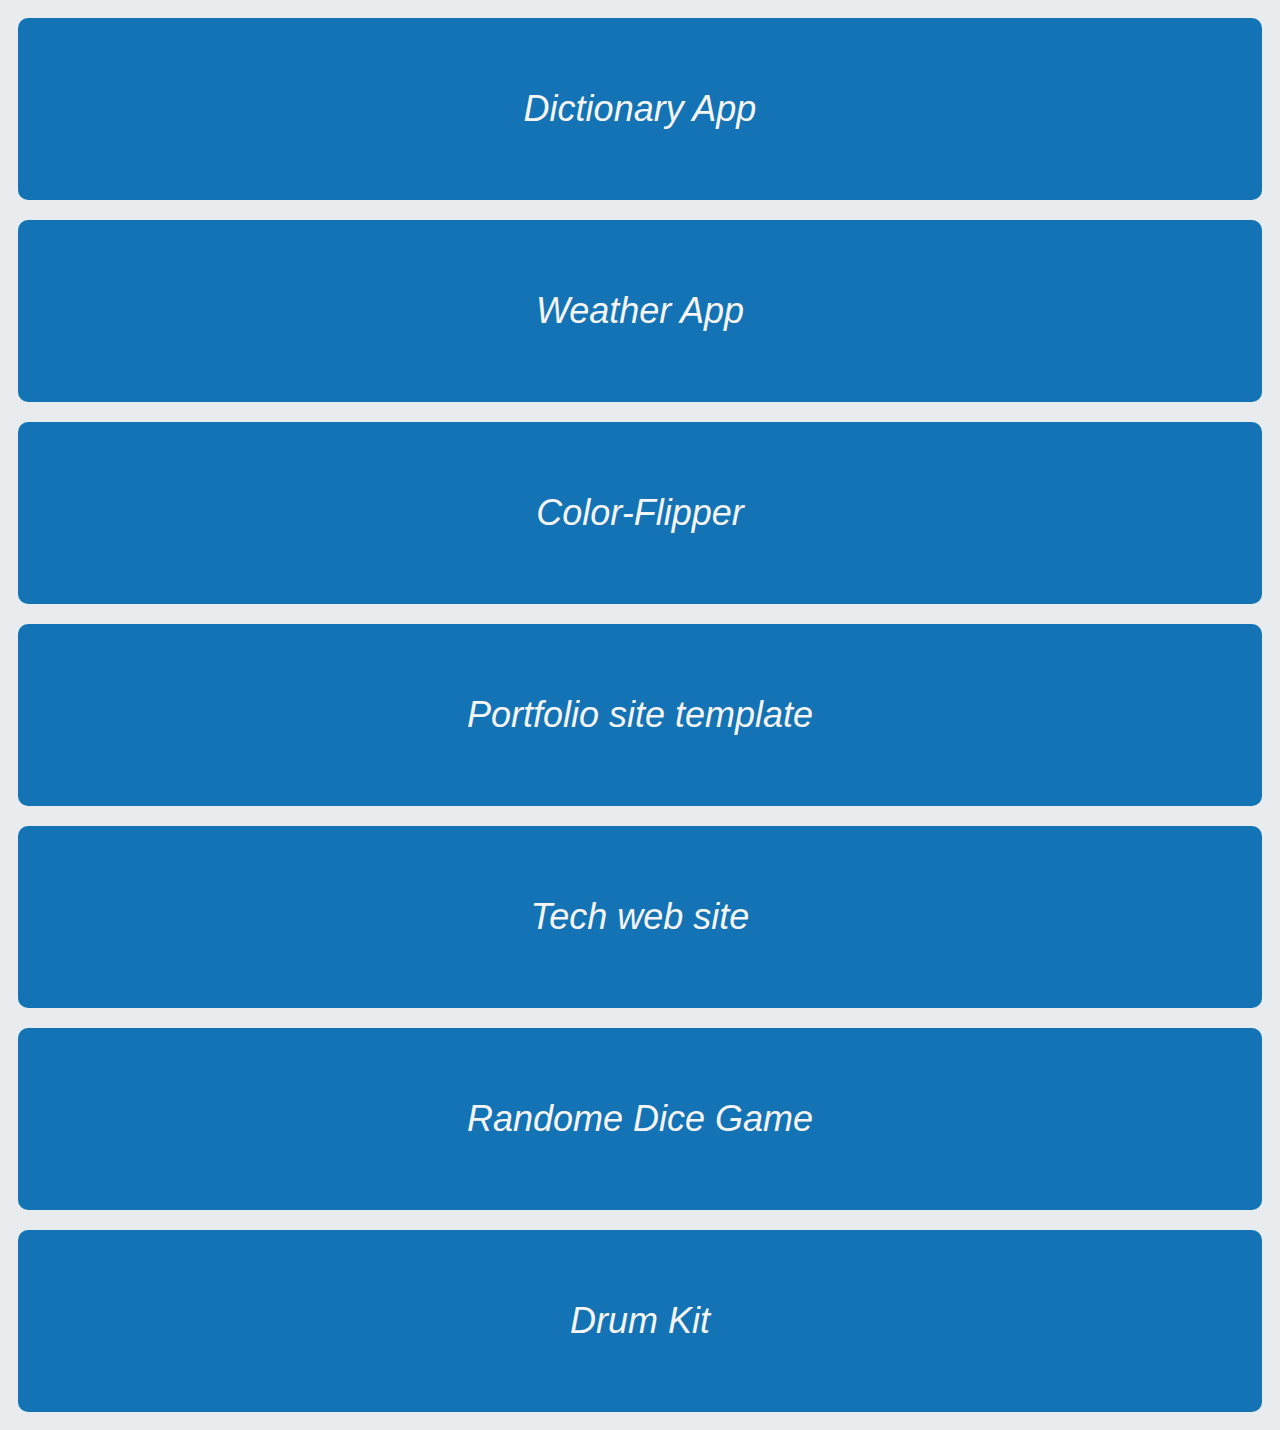
<file: index.html>
<!DOCTYPE html>
<html lang="en">

<head>
    <meta charset="UTF-8">
    <meta http-equiv="X-UA-Compatible" content="IE=edge">
    <meta name="viewport" content="width=device-width, initial-scale=1.0">
    <link rel="stylesheet" href="style.css">
    <link rel="stylesheet" media="Screen and (max-width: 1300px)" href="phone.css">
    <title>DOM Projects</title>
</head>

<body>
    <div class="container">
        <div class="box">
            <a href="Dictionary app/DA.html">Dictionary App</a>
        </div>
        <div class="box">
            <a href="Weather app/WA.html">Weather App</a>
        </div>
        <div class="box">
            <a href="CF/CF.html">Color-Flipper</a>
        </div>
        <div class="box">
            <a href="simple portfolio template/index.html">Portfolio site template</a>
        </div>
        <div class="box">
            <a href="codecadmy/index.html">Tech web site</a>
        </div>
        <div class="box">
            <a href="Random Dice/index.html">Randome Dice Game</a>
        </div>
        <div class="box">
            <a href="Drum Kit/index.html">Drum Kit</a>
        </div>
    </div>

</body>

</html>
</file>
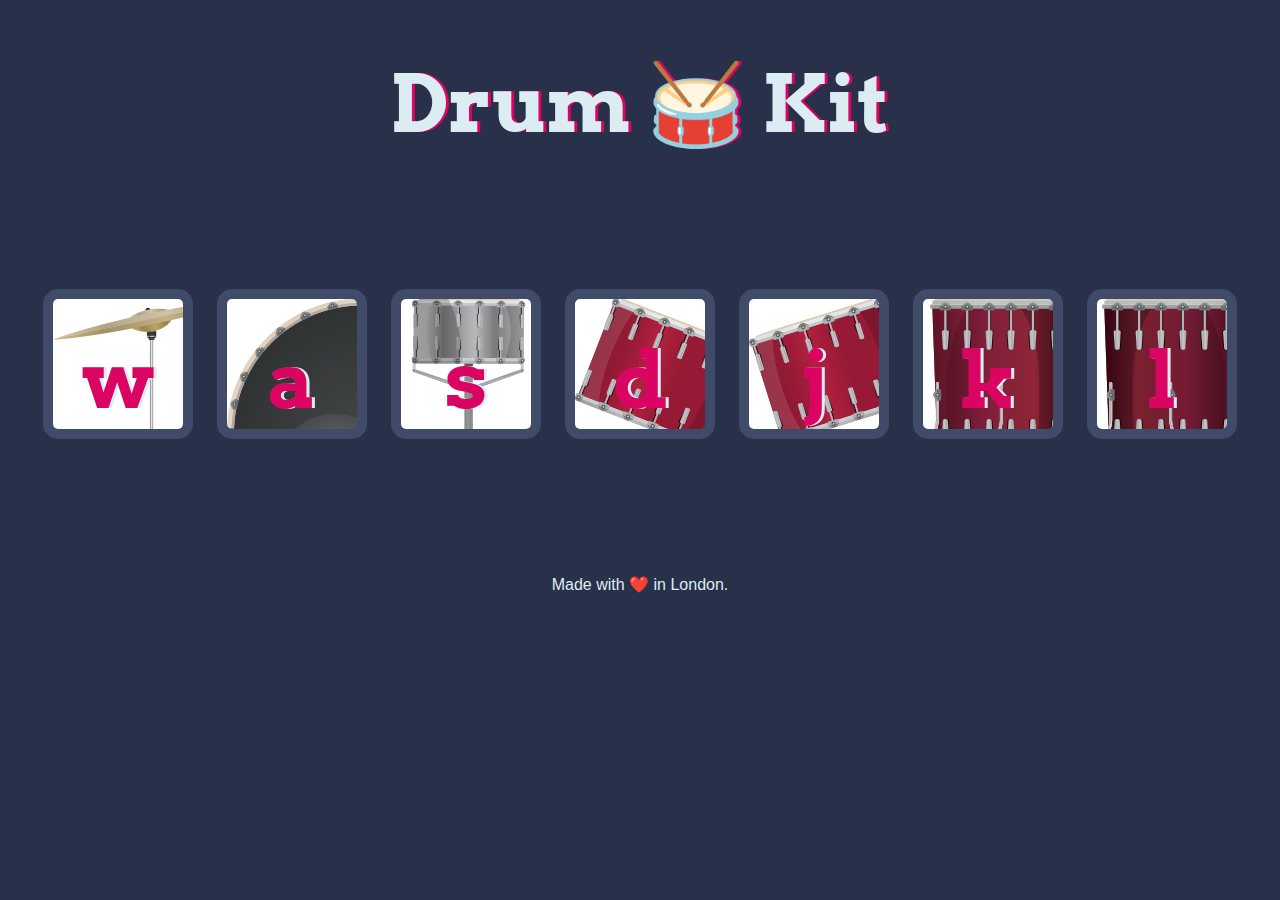
<file: Drum Kit/index.html>
<!DOCTYPE html>
<html lang="en" dir="ltr">

<head>
  <meta charset="utf-8">
  <title>Drum Kit</title>
  <link rel="stylesheet" href="styles.css">
  <link href="https://fonts.googleapis.com/css?family=Arvo" rel="stylesheet">
</head>

<body>

  <h1 id="title">Drum 🥁 Kit</h1>
  <div class="set">
    <button class="w drum">w</button>
    <button class="a drum">a</button>
    <button class="s drum">s</button>
    <button class="d drum">d</button>
    <button class="j drum">j</button>
    <button class="k drum">k</button>
    <button class="l drum">l</button>
  </div>


  <footer>
    Made with ❤️ in London.
  </footer>
  <script src="index.js"></script>
</body>

</html>
</file>
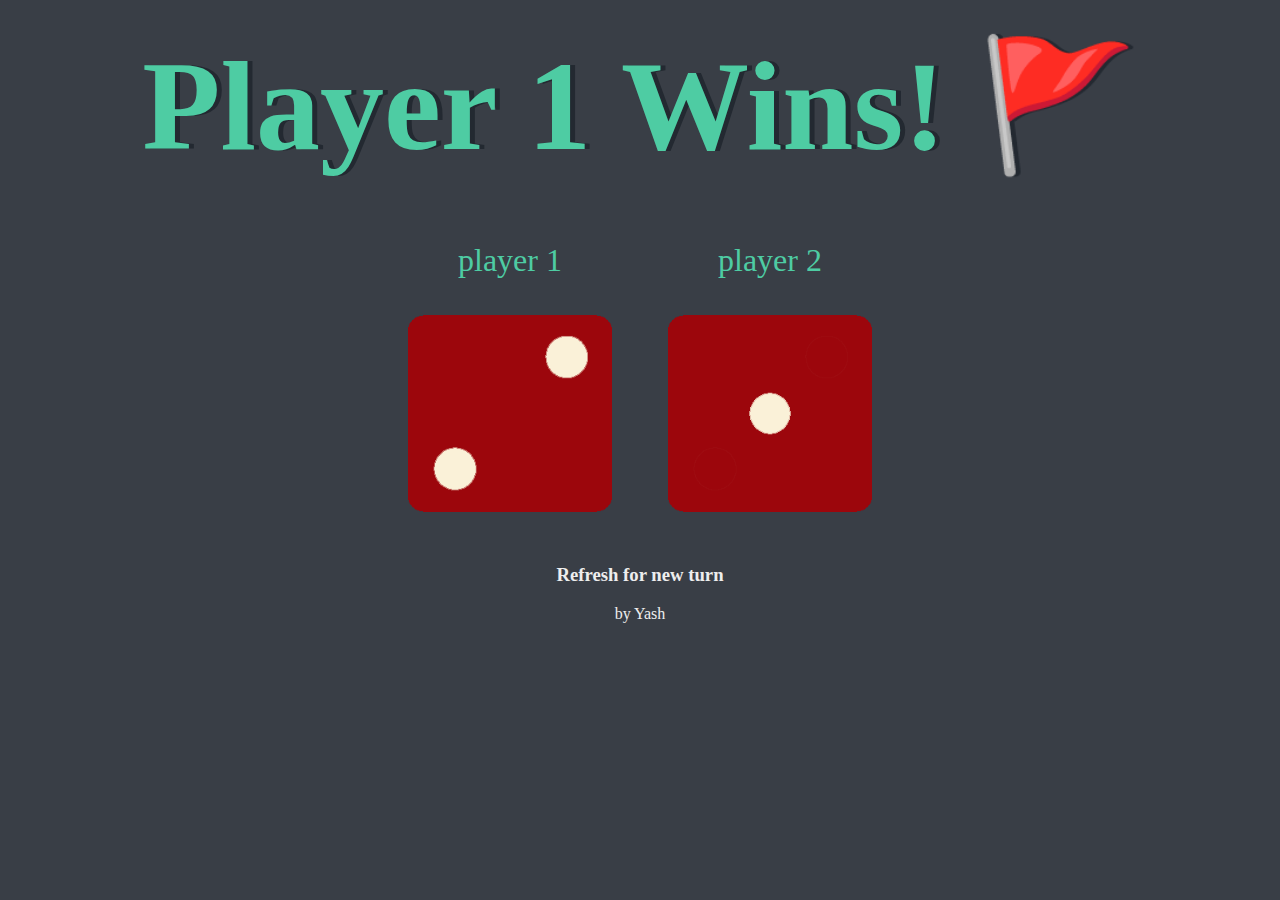
<file: Random Dice/index.html>
<!DOCTYPE html>
<html lang="en">

<head>
    <meta charset="UTF-8">
    <meta http-equiv="X-UA-Compatible" content="IE=edge">
    <meta name="viewport" content="width=device-width, initial-scale=1.0">
    <title>Dice game</title>
    <link rel="stylesheet" href="styles.css">
</head>

<body>
    <h1>refreash me</h1>
    <div class="main">
        <div class="dice">
            <p>player 1</p>
            <img src="images/dice1.png" alt="dice-img">
        </div>

        <div class="dice">
            <p>player 2</p>
            <img src="images/dice1.png" alt="dice-img">
        </div>
        <footer>
            <h3>Refresh for new turn</h3>

            by Yash
        </footer>
    </div>
    <script src="index.js"></script>
</body>

</html>
</file>
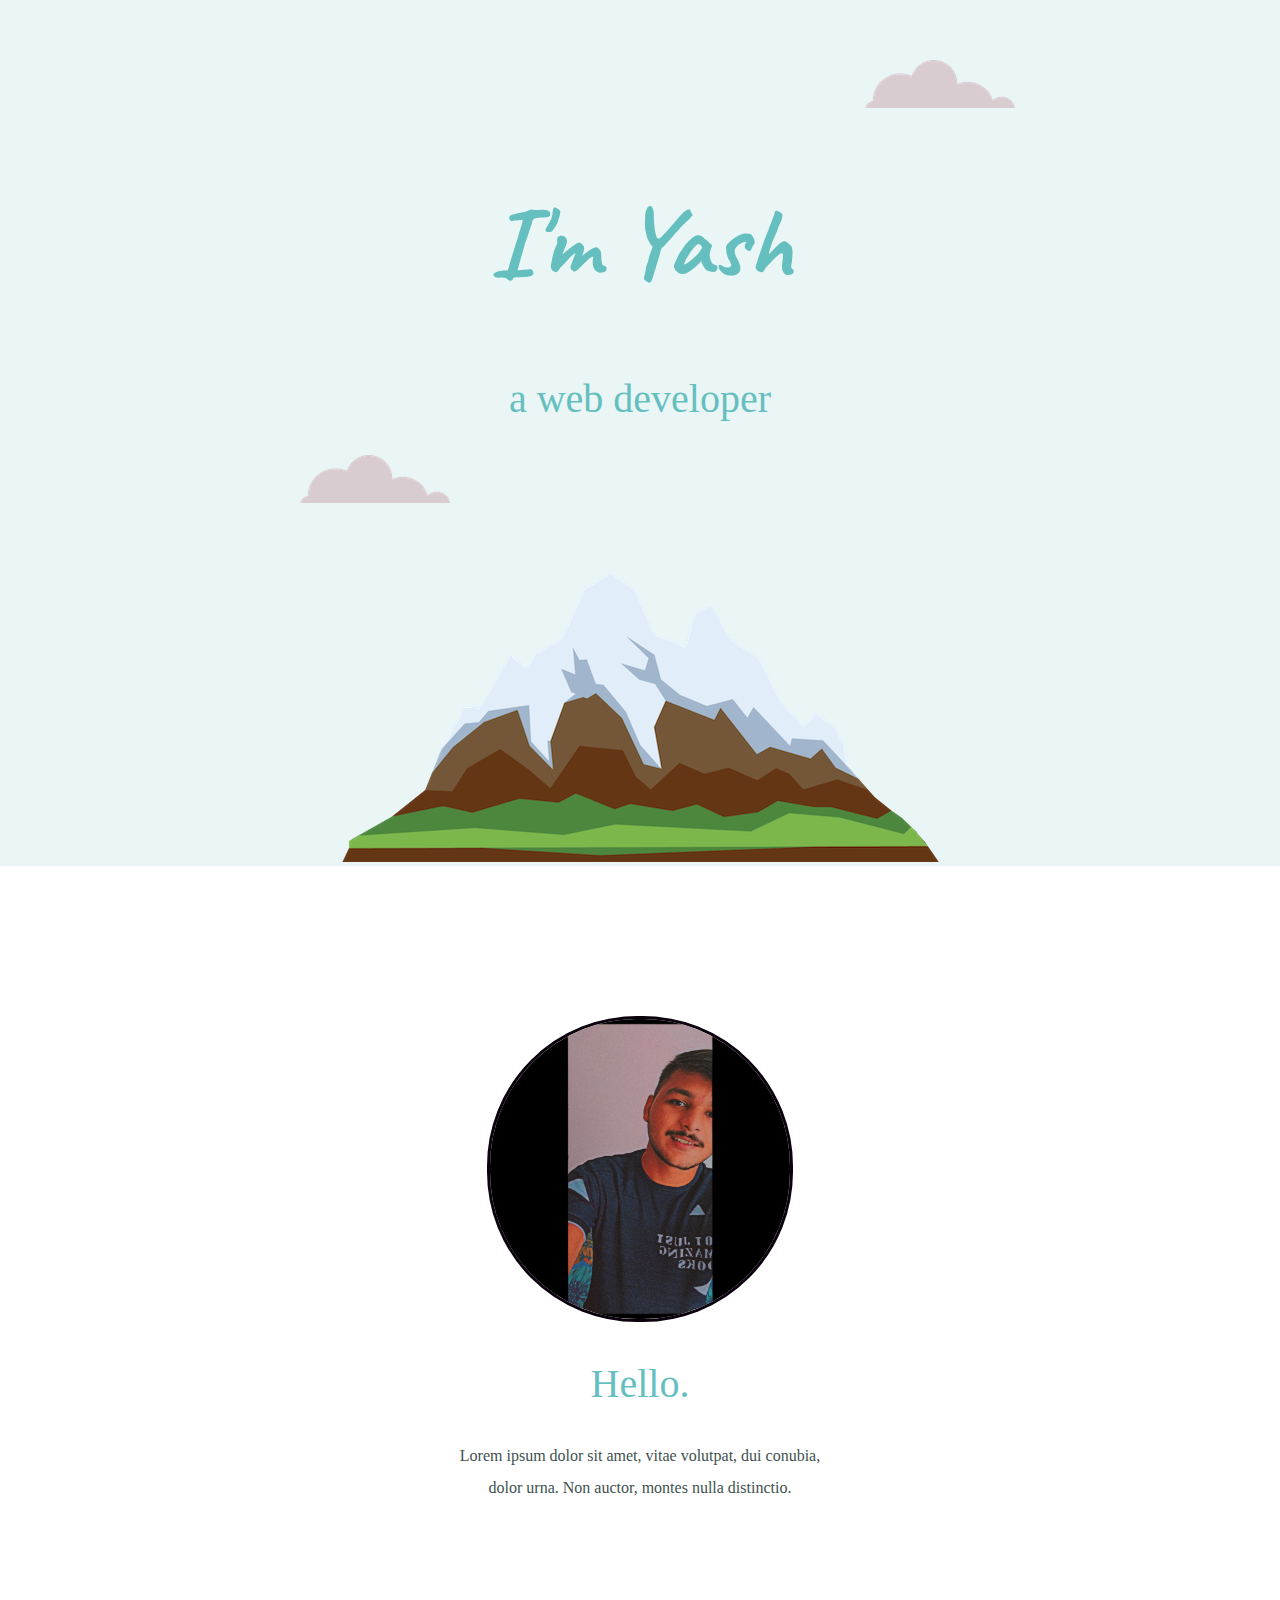
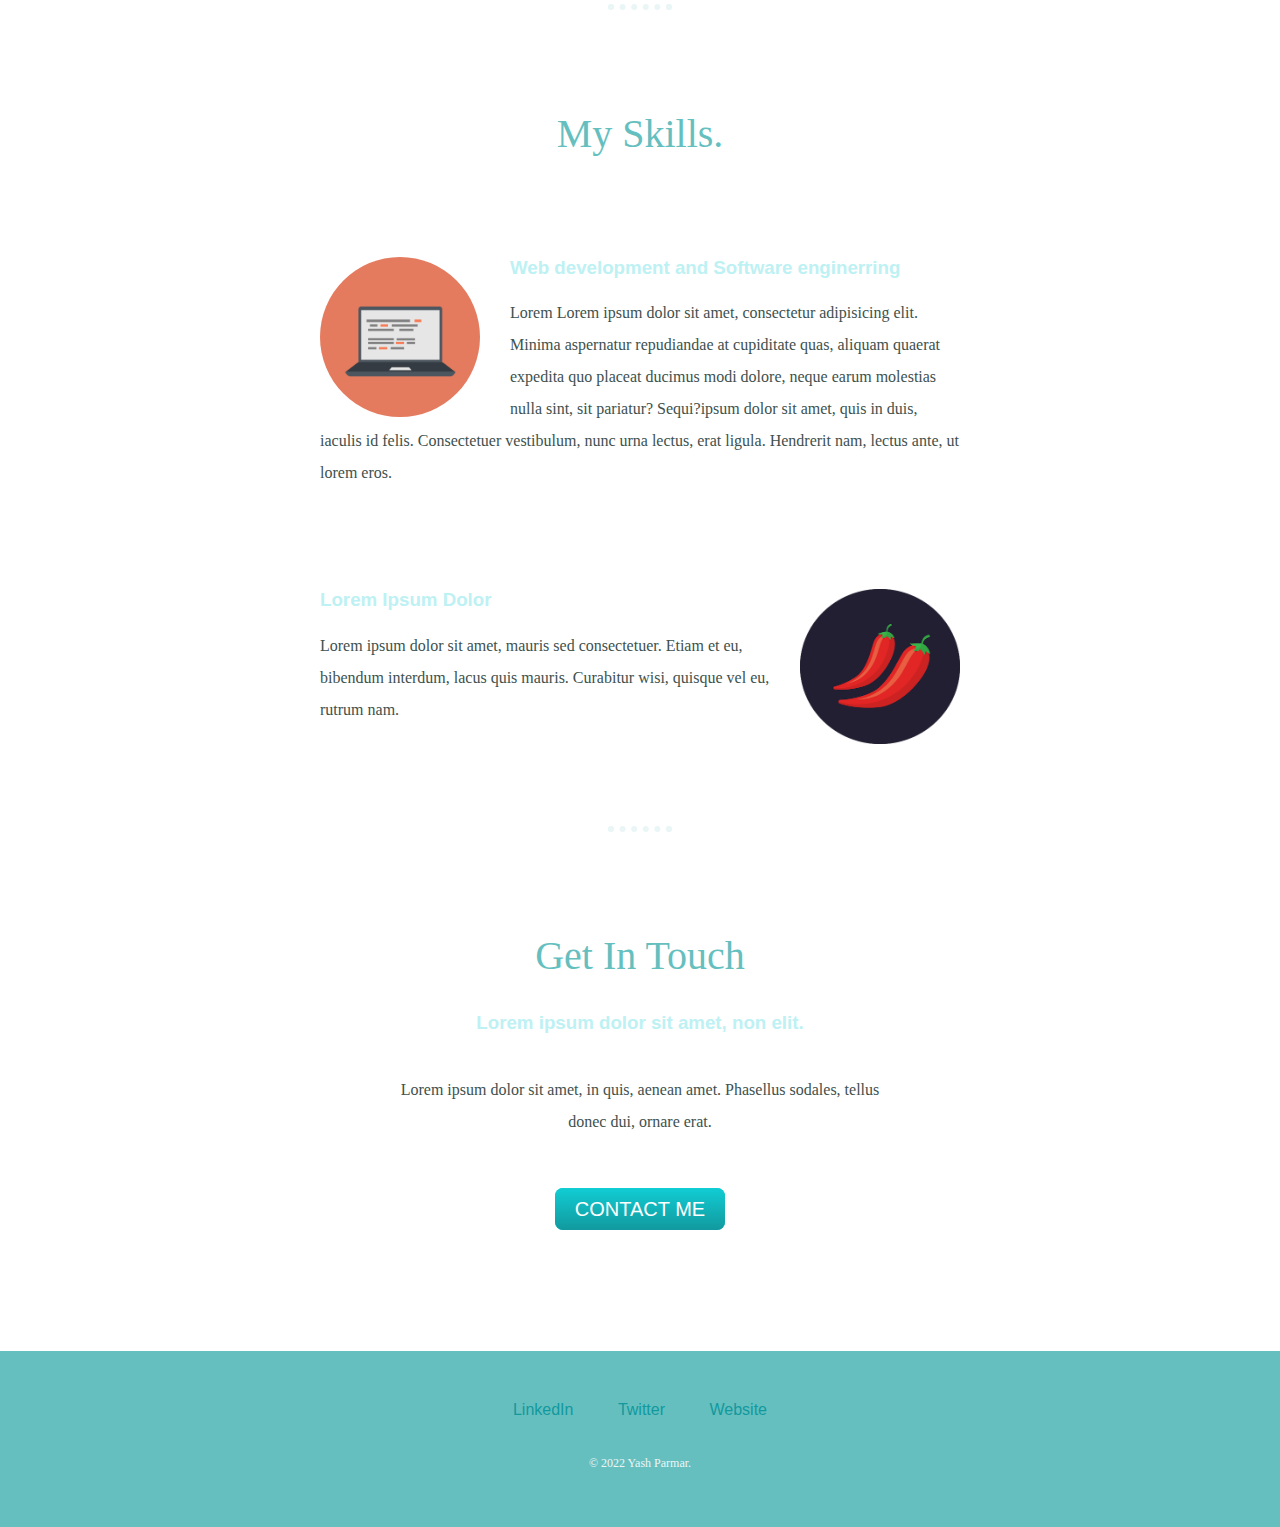
<file: simple portfolio template/index.html>
<!DOCTYPE html>
<html lang="en">
<head>
    <meta charset="UTF-8">
    <meta http-equiv="X-UA-Compatible" content="IE=edge">
    <meta name="viewport" content="width=device-width, initial-scale=1.0">
    <title>Yash Parmar </title>
    <link rel="stylesheet"  href="css/styles.css">
    <link rel="preconnect" href="https://fonts.googleapis.com">
    <link rel="preconnect" href="https://fonts.gstatic.com" crossorigin>
    <link href="https://fonts.googleapis.com/css2?family=Caveat&family=Dancing+Script&family=Neonderthaw&family=Pacifico&display=swap" rel="stylesheet">
    
</head>
<body>
 <div class="top-container">  
     <img class="top-cloud" src="images/cloud.png" alt="cloud-image">
     <h1>I'm Yash</h1>
    <h2>a web developer</h2>
    <img class="bottom-cloud" src="images/cloud.png" alt="cloud-image">
    <img class="mountain-pic" src="images/mountain.png" alt="mountain-image">
</div>
    
<div class="middle-container">
    <div class="profile">
      <img src="images\IMG_20210914_103735.jpg" alt="profile-pic" class="profile-pic">
      <h2>Hello.</h2>
      <p class="intro">Lorem ipsum dolor sit amet, vitae volutpat, dui conubia, dolor urna. Non auctor, montes nulla distinctio.</p>
    </div>
    <hr>
    <div class="skills">
      <h2>My Skills.</h2>
      <div class="skill-row">
        <img class="computer-pic" src="images/computer.png" alt="compiter-pic">
        <h3>Web development and Software enginerring</h3>
        <p class="skill-discription">Lorem  Lorem ipsum dolor sit amet, consectetur adipisicing elit. Minima aspernatur repudiandae at cupiditate quas, aliquam quaerat expedita quo placeat ducimus modi dolore, neque earum molestias nulla sint, sit pariatur? Sequi?ipsum dolor sit amet, quis in duis, iaculis id felis. Consectetuer vestibulum, nunc urna lectus, erat ligula. Hendrerit nam, lectus ante, ut lorem eros.</p>
      </div>
      <div class="skill-row">
        <img class="chilli-pic" src="images/chillies.png" alt="chillies-pic">
        <h3>Lorem Ipsum Dolor</h3>
        <p class="chili-discription">  Lorem ipsum dolor sit amet, mauris sed consectetuer. Etiam et eu, bibendum interdum, lacus quis mauris. Curabitur wisi, quisque vel eu, rutrum nam.</p>
      </div>
    </div>
    <hr>
    <div class="contact-me">
      <h2>Get In Touch</h2>
      <h3>Lorem ipsum dolor sit amet, non elit.</h3>
      <p class="contect-msg">Lorem ipsum dolor sit amet, in quis, aenean amet. Phasellus sodales, tellus donec dui, ornare erat.</p>
      <a class="btn" href="mailto:yash4parmar12@email.com">CONTACT ME</a>
    </div>
  </div>
  

  <div class="bottom-container">
    <a class="footer-link" href="https://www.linkedin.com/">LinkedIn</a>
    <a class="footer-link" href="https://twitter.com/">Twitter</a>
    <a class="footer-link" href="https://www.appbrewery.co/">Website</a>
    <p class="copyright">©  2022 Yash Parmar.</p>
  </div>
  
 </body>
</html>
</file>
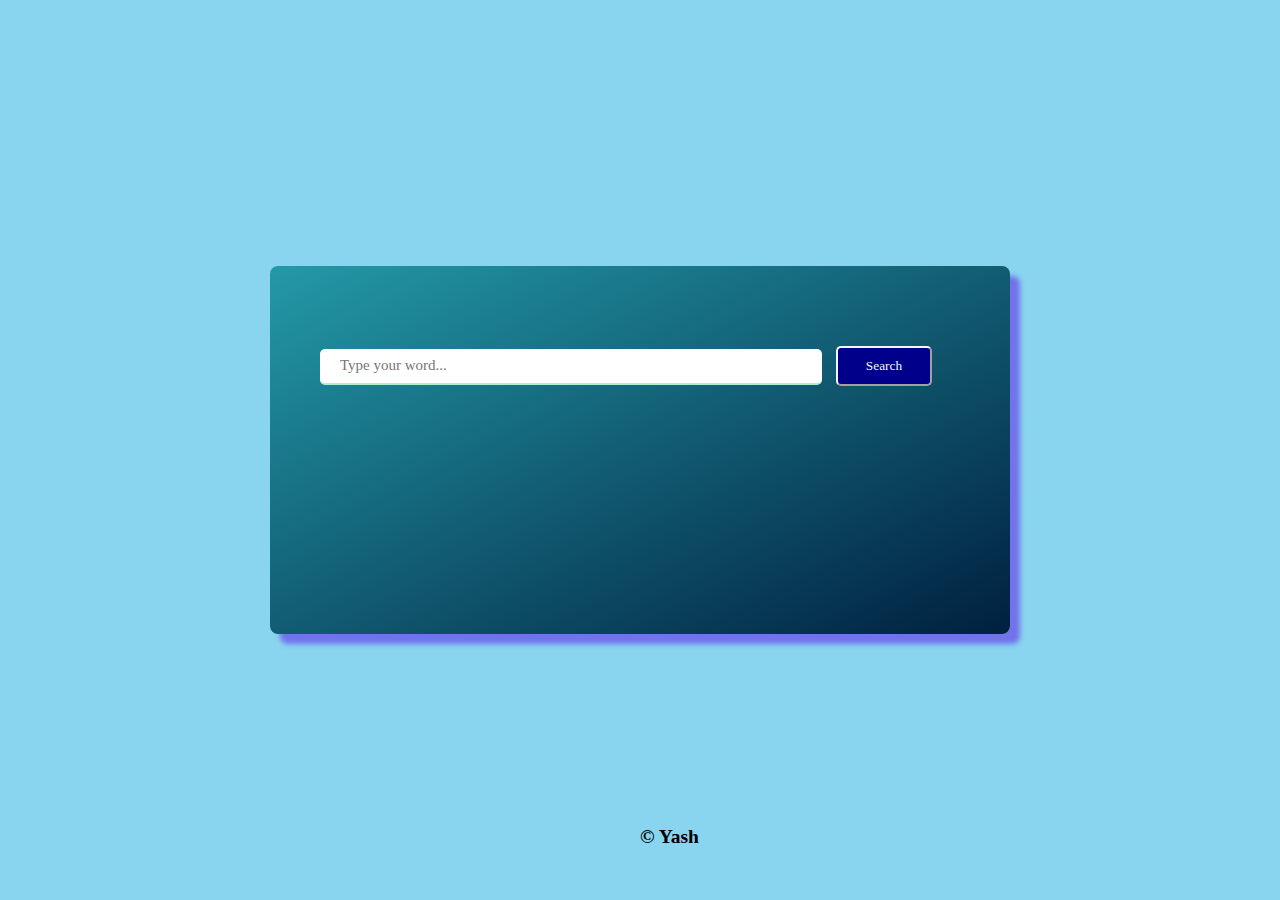
<file: Dictionary app/DA.html>
<!DOCTYPE html>
<html lang="en">

<head>
    <meta charset="UTF-8">
    <meta http-equiv="X-UA-Compatible" content="IE=edge">
    <meta name="viewport" content="width=device-width, initial-scale=1.0">
    <title>Dictionary Web Site</title>

    <link rel="stylesheet" href="https://cdnjs.cloudflare.com/ajax/libs/font-awesome/4.7.0/css/font-awesome.min.css">
    <link rel="stylesheet" href="DA.css">
    <link rel="stylesheet" media="Screen and (max-width: 765px)" href="DAphone.css">

</head>

<body>
    <audio id="sound"></audio>
    <!-- <div class="home">
        <a href="/index.html">Home</a>
    </div> -->


    <div class="main-div">
        <input type="text" placeholder="Type your word..." class="text-box" id="inp-word">
        <button class="search-button" id="search-btn">Search</button>

        <div class="result" id="result"> </div>

    </div>
    <footer>
        <h2> &copy; Yash </h2>
    </footer>

    <script src="DA.js"></script>
</body>

</html>
</file>
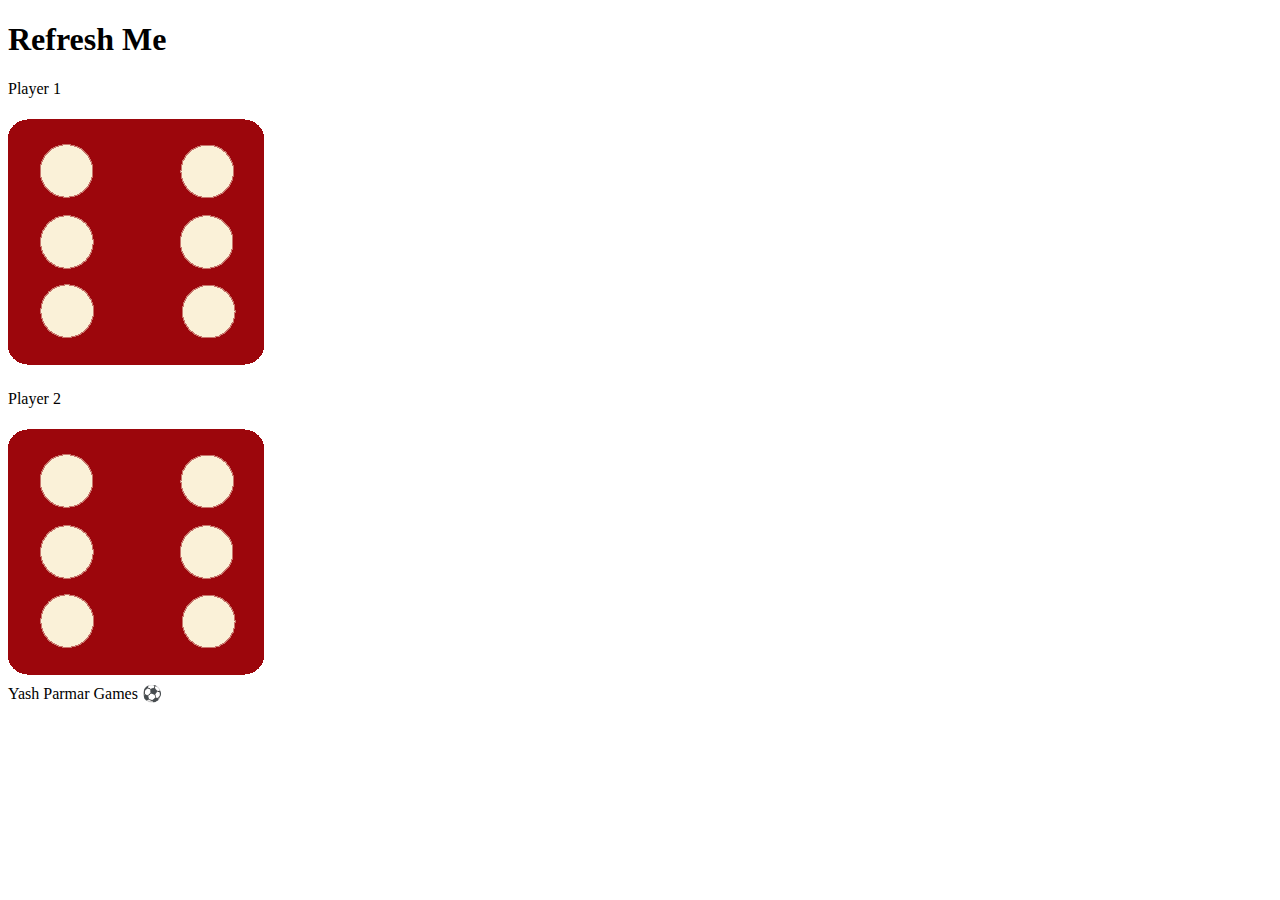
<file: Random Dice/dicee.html>
<!DOCTYPE html>
<html lang="en" dir="ltr">

<head>
  <meta charset="utf-8">
  <title>Dicee</title>
  <!-- <link rel="stylesheet" href="styles.css"> -->
  <link href="https://fonts.googleapis.com/css?family=Indie+Flower|Lobster" rel="stylesheet">

</head>

<body>

  <div class="container">
    <h1>Refresh Me</h1>

    <div class="dice">
      <p>Player 1</p>
      <img class="img1" src="images/dice6.png">
    </div>

    <div class="dice">
      <p>Player 2</p>
      <img class="img2" src="images/dice6.png">
    </div>

  </div>

  <!-- <script src="index.js" charset="utf-8"></script> -->

</body>

<footer>
  Yash Parmar Games ⚽
</footer>

</html>
</file>
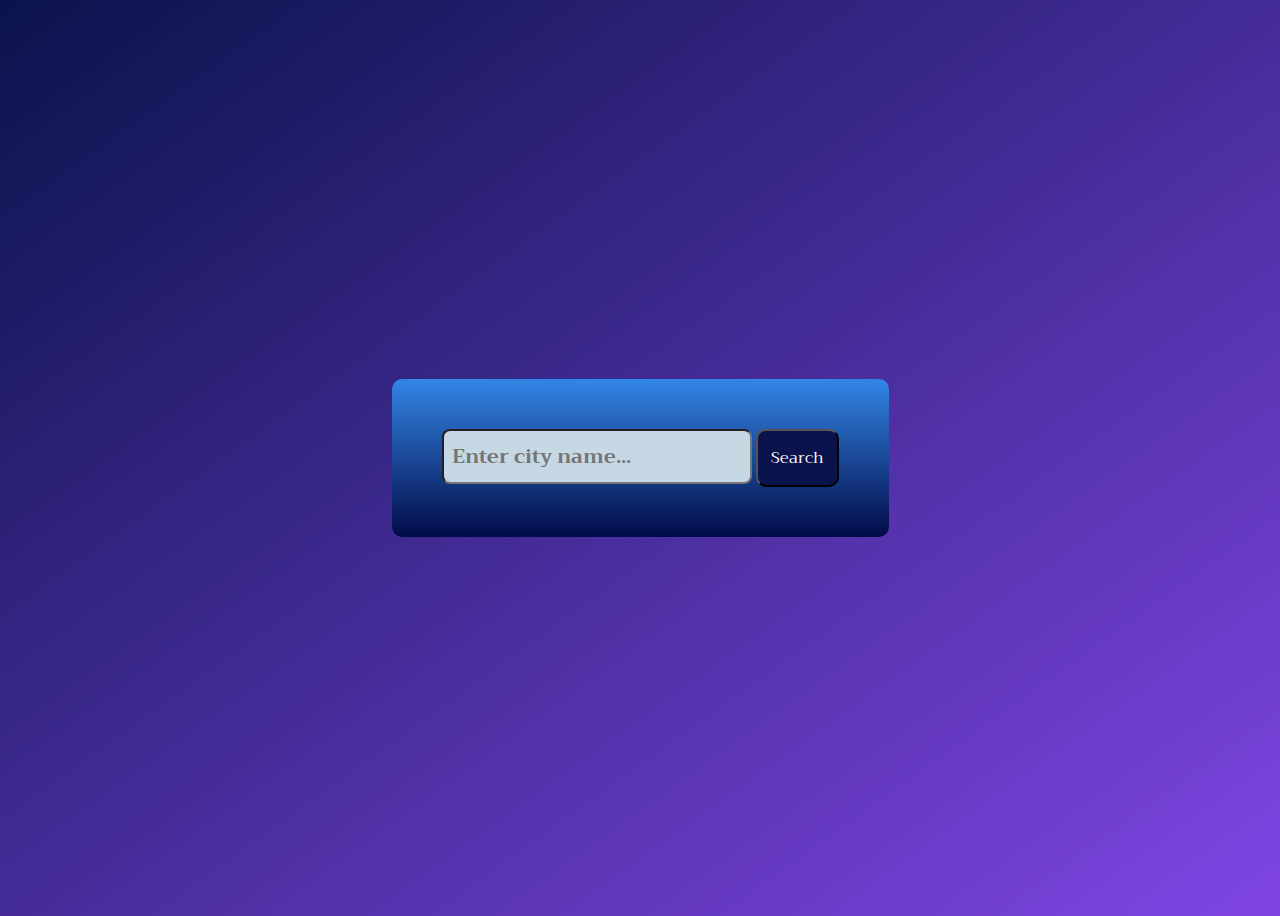
<file: Weather app/WA.html>
<!DOCTYPE html>
<html lang="en">

<head>
    <meta charset="UTF-8">
    <meta http-equiv="X-UA-Compatible" content="IE=edge">
    <meta name="viewport" content="width=device-width, initial-scale=1.0">
    <link rel="stylesheet" href="https://fonts.googleapis.com/css?family=Trirong">
    <link rel="stylesheet" href="WA.css">
    <title>Weather App</title>
</head>

<body>
    <!-- <div class="home"> -->
    <!-- <a href="/index.html">Home</a> -->
    <!-- </div> -->
    <div class="container">
        <div class="search-container">
            <input type="text" placeholder="Enter city name..." class="text-box" id="inp-city">
            <button class="search-button" id="search-btn">Search</button>
        </div>
        <div class="result" id="result">

        </div>

    </div>





    <!-- <footer>
        <h2> &copy; Yash </h2>
    </footer> -->



    <script src="key.js"></script>
    <script src="WA.js"></script>
</body>

</html>
</file>
<file: style.css>
* {
    font-size: 1.5rem;
    font-style: oblique;
    font-family: Impact, Haettenschweiler, 'Arial Narrow Bold', sans-serif;
}

body {
    /* background-image: linear-gradient(#c9e7e4, #390c5b); */
    background-color: rgb(232, 236, 239);
    /* text-align: center; */
    /* align-items: center; */
    /* position: absolute; */
}

.container {
    /* margin-left: 9rem; */
    margin-top: 3rem;
    display: flex;
    /* flex-direction: row; */
    flex-direction: column;
    text-align: center;
}


.box {
    width: auto;
    /* background: linear-gradient(to bottom right, #EF32D9, #89FFFD); */
    background-color: rgb(19, 115, 180);
    border-radius: 10px;
    text-decoration: none;
    margin: 10px;
    padding: 70px;
}

.box:hover {
    /* background-color: blueviolet; */
    background: linear-gradient(#0898eb, #07bde1);
}

.box a {
    color: whitesmoke;
    text-decoration: none;
}
</file>
<file: phone.css>
body {
    /* background-color: black; */
    align-items: center;
    justify-content: center;
    text-align: center;
}

.container {
    align-items: unset;
    margin: auto;
    display: flex;
    flex-direction: column;
    font-size: small;
}
</file>
<file: Drum Kit/styles.css>
body {
  text-align: center;
  background-color: #283149;
}

h1 {
  font-size: 5rem;
  color: #DBEDF3;
  font-family: "Arvo", cursive;
  text-shadow: 3px 0 #DA0463;

}

footer {
  color: #DBEDF3;
  font-family: sans-serif;
}

.w {
  background-image: url("images/crash.png");
}

.a {
  background-image: url("images/kick.png");

}

.s {
  background-image: url("images/snare.png");

}

.d {
  background-image: url("images/tom1.png");

}

.j {
  background-image: url("images/tom2.png");

}

.k {
  background-image: url("images/tom3.png");
}

.l {
  background-image: url("images/tom4.png");
}

.set {
  margin: 10% auto;
}

.game-over {
  background-color: red;
  opacity: 0.8;
}

.pressed {
  box-shadow: 0 3px 4px 0 #DBEDF3;
  opacity: 0.5;
}

.red {
  color: red;
}

.drum {
  outline: none;
  border: 10px solid #404B69;
  font-size: 5rem;
  font-family: 'Arvo', cursive;
  line-height: 2;
  font-weight: 900;
  color: #DA0463;
  text-shadow: 3px 0 #DBEDF3;
  border-radius: 15px;
  display: inline-block;
  width: 150px;
  height: 150px;
  text-align: center;
  margin: 10px;
  background-color: white;
}
</file>
<file: Random Dice/styles.css>
.main {
  width: 70%;
  margin: auto;
  text-align: center;
  /* background-color: aqua; */
}

.dice {
  text-align: center;
  display: inline-block;

}

body {
  background-color: #393E46;
}

h1 {
  text-align: center;
  margin: 30px;
  font-family: 'Lobster', cursive;
  text-shadow: 5px 0 #232931;
  font-size: 8rem;
  color: #4ECCA3;
}

p {
  font-size: 2rem;
  color: #4ECCA3;
  font-family: 'Indie Flower', cursive;
}

img {
  width: 80%;
}

footer {
  margin-top: 5%;
  color: #EEEEEE;
  text-align: center;
  font-family: 'Indie Flower', cursive;

}
</file>
<file: simple portfolio template/css/styles.css>
div{
    background-color: white;
}
body{
    margin: 0px;
    text-align: center;
    font-family:Verdana, Geneva, Tahoma, sans-serif;
}
h1{
    font-size: 6.25rem;
    margin: 50px auto 0 auto;
    font-family: 'Caveat', cursive;
    color: #66BFBF;
    line-height: 2; /* height between h1 and its bottom tag */
} 
h2{
    color: #66BFBF ;
    font-size: 2.5rem;
    font-family:'Times New Roman', Times, serif;
    font-weight: normal;
}  
h3{
    color: #bdf1f3;
    font-family: 'Segoe UI', Tahoma, Geneva, Verdana, sans-serif;
}
h4{
    font-family: 'Times New Roman', Times, serif;
}
p{
    font-family: Georgia, 'Times New Roman', Times, serif;
    color: #40514E;
    line-height: 2;
}
a{
    color: #11999E;
    font-family:'montserrat',sans-serif;
    margin: 10px 20px;
    text-decoration:none;
}
a:hover{
    color: #eaf6f6;
}
hr{
    border: dotted #eaf6f6 6px;
    border-bottom: none;
    width: 4%;
    margin: 100px auto;

}
.top-container{
    background-color: #eaf6f6;
    position: relative;
    padding-top: 40px;
}
.middle-container{
    margin: 100px 0;
    padding: 50px 0 30px;
}
.intro{
    width: 30%;
    margin: auto;
}
.bottom-container{
    background-color: #66BFBF;
    padding: 50px 0 20px;

} 

.bottom-cloud{
    position: absolute;
    left: 300px;
    
}

.top-cloud{
    position:relative;
    left: 300px;
    top: 20px;

}
.mountain-pic{
    margin-top: 50px;
}
.profile-pic{
    height: 300px;
    width: 300px;
    border-radius: 150px;
    border: 3px solid  rgb(12, 1, 14);
}
.computer-pic{
    width: 25%;
    border-radius: 150px;
    float: left; /*moves img to left from the contect*/
    margin-right: 30px;
    /* border: 6px solid  rgb(12, 1, 14); */
}
.chilli-pic{
    width: 25%;
    float: right;
    margin-left: 30px;
    /* border-radius: 150px; */
    /* border: 6px solid  rgb(12, 1, 14); */

}

.skill-row{
    width: 50%; /*moves div to 50% area of full page*/
    margin: 100px auto 100px auto; /* top right bottom left */
    text-align: left; /* align taxt to left*/
    
    
}
.contect-msg{
    width: 40%;
    margin: 40px auto 60px;
}
/* .skill-discription{
    clear: left; /* clears all float of left of thid class*/
/*}
.chili-discription{
    clear: right;
} */
.btn {
    background: #11cdd4;
    background-image: -webkit-linear-gradient(top, #11cdd4, #11999e);
    background-image: -moz-linear-gradient(top, #11cdd4, #11999e);
    background-image: -ms-linear-gradient(top, #11cdd4, #11999e);
    background-image: -o-linear-gradient(top, #11cdd4, #11999e);
    background-image: linear-gradient(to bottom, #11cdd4, #11999e);
    -webkit-border-radius: 8;
    -moz-border-radius: 8;
    border-radius: 8px;
    font-family:'montserrat',sans-serif;
    color: #ffffff;
    font-size: 20px;
    padding: 10px 20px 10px 20px;
    text-decoration: none;
  }
  
  .btn:hover {
    background: #30e3cb;
    background-image: -webkit-linear-gradient(top, #30e3cb, #2bc4ad);
    background-image: -moz-linear-gradient(top, #30e3cb, #2bc4ad);
    background-image: -ms-linear-gradient(top, #30e3cb, #2bc4ad);
    background-image: -o-linear-gradient(top, #30e3cb, #2bc4ad);
    background-image: linear-gradient(to bottom, #30e3cb, #2bc4ad);
    text-decoration: none;
  }
  .copyright{
      color:#eaf6f6;
      font-size: 0.75rem;
      padding: 20px 0;
  }
</file>
<file: Dictionary app/DA.css>
* {
    font-family: cursive;

}

body {
    background-color: rgb(137, 212, 239);
    /* background-image: linear-gradient(to bottom right, rgb(88, 215, 213), rgb(235, 242, 243)) */
    /* background: linear-gradient(#e66465, #9198e5); */
}

footer {
    position: absolute;
    top: 90%;
    left: 50%;
    font-size: small;
}

.home {
    border-radius: 8px;
    margin-top: 10px;
    margin-left: 30px;
    padding: 0.5rem;
    width: fit-content;
    background-color: rgb(8, 48, 63);
    text-align: center;
}

a {
    color: whitesmoke;
    text-decoration: none;
}

a:hover {
    color: darkblue;
    text-decoration: none;
}

.home:hover {
    background-color: skyblue;
    width: fit-content;
    text-align: center;
}

.main-div {
    border-radius: 8px;
    box-shadow: 10px 10px 5px rgb(114, 114, 235);
    padding: 80px 50px;
    /* background-color: #00203FFF; */
    /* background: linear-gradient(#00203FFF, #9198e5); */
    background-image: linear-gradient(to bottom right, rgb(35, 153, 167), #00203FFF);
    width: 40rem;
    height: 13rem;
    position: absolute;
    transform: translate(-50%, -50%);
    top: 50%;
    left: 50%;

}

.text-box {
    font-size: 15px;
    font-weight: 500;
    color: #00203FFF;
    width: 30rem;
    height: 2rem;
    margin-right: 10px;
    border: none;
    outline: none;
    border-bottom: 2px solid #ADEFD1FF;
    border-radius: 5px;
    padding-left: 20px;
}

/* .text-box input {
    outline: none;
    border: none;
} */



.search-button {
    width: 6rem;
    height: 2.5rem;
    border-radius: 5px;
    border-color: whitesmoke;
    background-color: darkblue;
    color: whitesmoke;
    text-align: center;
    /* font-size: 15px; */

}

.search-button:hover {
    background-color: rgb(137, 212, 239);
    border-color: rgb(22, 4, 87);
    color: darkblue;
    font-weight: 500;
}

.result h3 {
    font-size: 20px;
    color: whitesmoke;
}

.result button {
    position: absolute;
    top: 140px;
    left: 550px;
}

.result .details {
    display: flex;
    gap: 10px;
    color: rgb(199, 224, 245);
    font-size: 15px;
}

.result .word-meaning {
    color: whitesmoke;
}

.result .word-example {
    color: rgb(114, 186, 237);
    font-style: italic;
    border-left: 5px solid rgb(235, 123, 235);
    padding-left: 10px;
    margin-top: 10px;

}
</file>
<file: Dictionary app/DAphone.css>
body {
    background-color: black;

}

.main-div {
    /* height: ; */
}
</file>
<file: Weather app/WA.css>
* {
    /* margin: 0; */
    /* padding: 0; */
    box-sizing: border-box;
    font-family: "Trirong";
}

body {

    height: 100vh;
    display: flex;
    justify-content: center;
    flex-direction: column;
    align-items: center;
    background: linear-gradient(to top left, rgb(127, 69, 228), rgb(10, 19, 75));
    /* backdrop-filter: blur(10px); */
    color: whitesmoke;
}

.home {
    position: absolute;
    left: 2rem;
    top: 1.3rem;
    border-radius: 8px;
    padding: 0.5rem;
    width: fit-content;
    background-color: rgb(127, 69, 228);
    text-align: center;
}

a {
    color: whitesmoke;
    text-decoration: none;
}

a:hover {
    color: darkblue;
    text-decoration: none;
}

.home:hover {
    background-color: skyblue;
    width: fit-content;
    text-align: center;
}


/* footer {
    position: absolute;
    top: 90%;
    left: 50%;
    font-size: small;
} */

.container {
    border-radius: 10px;
    /* background-color: rgb(29, 116, 174); */
    background: linear-gradient(to bottom, rgb(50, 134, 230), rgb(2, 11, 72));

    padding: 40px;

}

.search-container {
    align-items: center;
    margin: 10px;
}

.text-box {
    font-size: 20px;
    font-weight: 700;
    padding: 0.5rem;
    border-radius: 8px;
    background-color: rgb(198, 216, 228);
    color: rgb(6, 16, 68);
}

.search-button {
    border-radius: 10px;
    background-color: rgb(10, 19, 75);
    color: whitesmoke;
    padding: 13px;
    font-size: medium;
}

.search-button:hover {
    background-color: rgb(142, 178, 235);
    color: rgb(27, 40, 234);
    font-size: medium;
}


.result {
    text-align: center;
}

.city-name {
    font-size: 3rem;
}

.temp {
    font-size: 2rem;

}
</file>
